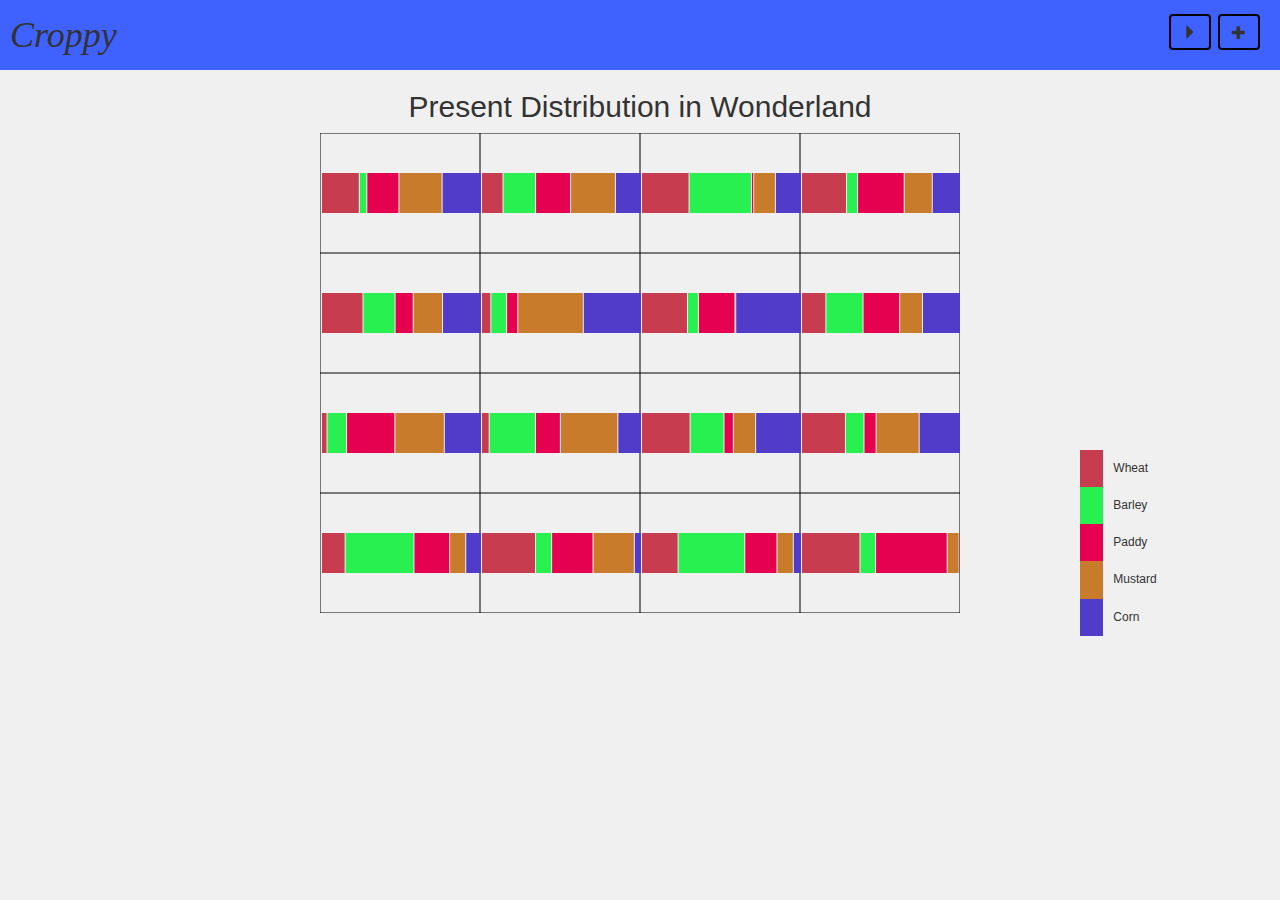
<file: html/index.html>
<!DOCTYPE html>
<html lang="en-IN">
    <head>
        <title>Croppy - Hack for Change</title>
        <meta charset="utf-8">
	<meta http-equiv="X-UA-Compatible" content="IE=edge">

	<link href = "static/css/bootstrap.min.css" rel = "stylesheet" />
	<meta name="viewport" content="width=device-width, initial-scale=1">
        <link rel = "stylesheet" href="static/css/main.css" type="text/css" />
        <script src = "static/js/jquery.min.js"></script>
        <script src = "static/js/bootstrap.min.js"></script>
    </head>
    <body>
        <div id="document">
            <div id = "header">
                <div id = "header-title" style="width:30%;float:left;">
                    <span style="font-family:Avantgarde;font-size:36px;"><i>Croppy</i></span>
                </div>
                <div id ="header-buttons" style="float:right;">
                    <button id="play" type="button" class="glyphicon glyphicon-triangle-right btn btn-default"></button>
                    <button id="add" type="button" class="glyphicon glyphicon-plus btn btn-default"></button>
                </div>
                <div style="clear:both"></div>
            </div>
            <div id = "content">
                <center>
                    <h2>Present Distribution in Wonderland</h2>
                    <canvas id="canvas" style="display:block"></canvas>
                </center>
            </div>
        </div>
        <div id="legend">
            <table>
                <tr><td style="background:rgb(200,60,80)">&nbsp;</td><td>Wheat</td></tr>
                <tr><td style="background:rgb(40,240,80)">&nbsp;</td><td>Barley</td></tr>
                <tr><td style="background:rgb(230,0,80)">&nbsp;</td><td>Paddy</td></tr>
                <tr><td style="background:rgb(200,123,42)">&nbsp;</td><td>Mustard</td></tr>
                <tr><td style="background:rgb(80,60,200)">&nbsp;</td><td>Corn</td></tr>
            </table>
        </div>
        <div id="overlay" style="display:none;">
            <div id="overlay-content">
                <form style="display:none" id = "add_form" action="" method=POST"> 
                    <div class="form-group">
                         <label for="plotid">Plot ID</label>
                         <input type="number" class="form-control" id="plotid" placeholder="Plot ID">
                    </div>
                    <div class="form-group">
                         <label for="plotid">Crop</label>
                         <select class="form-control" id="crop">
                             <option>Wheat</option>
                             <option>Barley</option>
                             <option>Paddy</option>
                             <option>Mustard</option>
                             <option>Corn</option>
                         </select>
                    </div>
                    <div class="form-group">
                         <label for="year">Year</label>
                         <input type="number" class="form-control" id="year" placeholder="Year">
                    </div>
                    <button type="submit" class="btn btn-default">Submit</button>
                </form>
                <form style="display:none" id = "play_form" action="" method=POST"> 
                    <div class="form-group">
                         <label for="wheat">Wheat</label>
                         <input type="number" class="form-control" id="wheat" placeholder="Wheat">
                    </div>
                    <div class="form-group">
                         <label for="barley">Barley</label>
                         <input type="number" class="form-control" id="barley" placeholder="Barley">
                    </div>
                    <div class="form-group">
                         <label for="paddy">Paddy</label>
                         <input type="number" class="form-control" id="paddy" placeholder="Barley">
                    </div>
                    <div class="form-group">
                         <label for="mustard">Mustard</label>
                         <input type="number" class="form-control" id="mustard" placeholder="Barley">
                    </div>
                    <div class="form-group">
                         <label for="corn">Corn</label>
                         <input type="number" class="form-control" id="corn" placeholder="Barley">
                    </div>
                    <button type="submit" class="btn btn-default">Submit</button>
                </form>
                <br />
                <button id="close_overlay" class="btn btn-danger">Close</button>
            </div>
        </div>
    </body>
    <script src = "static/js/main.js"></script>
</html>
</file>
<file: html/static/css/main.css>
body{
    font-family:calibri, sans-serif;
    font-size:12px;
}
#document{
    background:rgb(240,240,240);
    height:100vh;
}

#header{
    height:70px;
    background:rgb(63, 98, 255);
    padding:10px;
}

#header-buttons{
    font-size:2em;
    margin:2.5px 10px;;
}

#header-buttons button{
    background:rgb(63, 98, 255);
    border:black solid 2px;
}

#legend{
    position:absolute;
    right:0px;
    top:50vh;
    width:200px;
}

#legend table tr td{
    padding:10px;
}

#overlay{
    position:fixed;
    top:0px;
    bottom:0px;
    left:0px;
    right:0px;
    background:rgba(0,0,0,0.4);
}

#overlay-content{
    width:500px;
    margin:100px auto;
    background:white;
    border-radius:5px;
    padding:10px;
}
</file>
